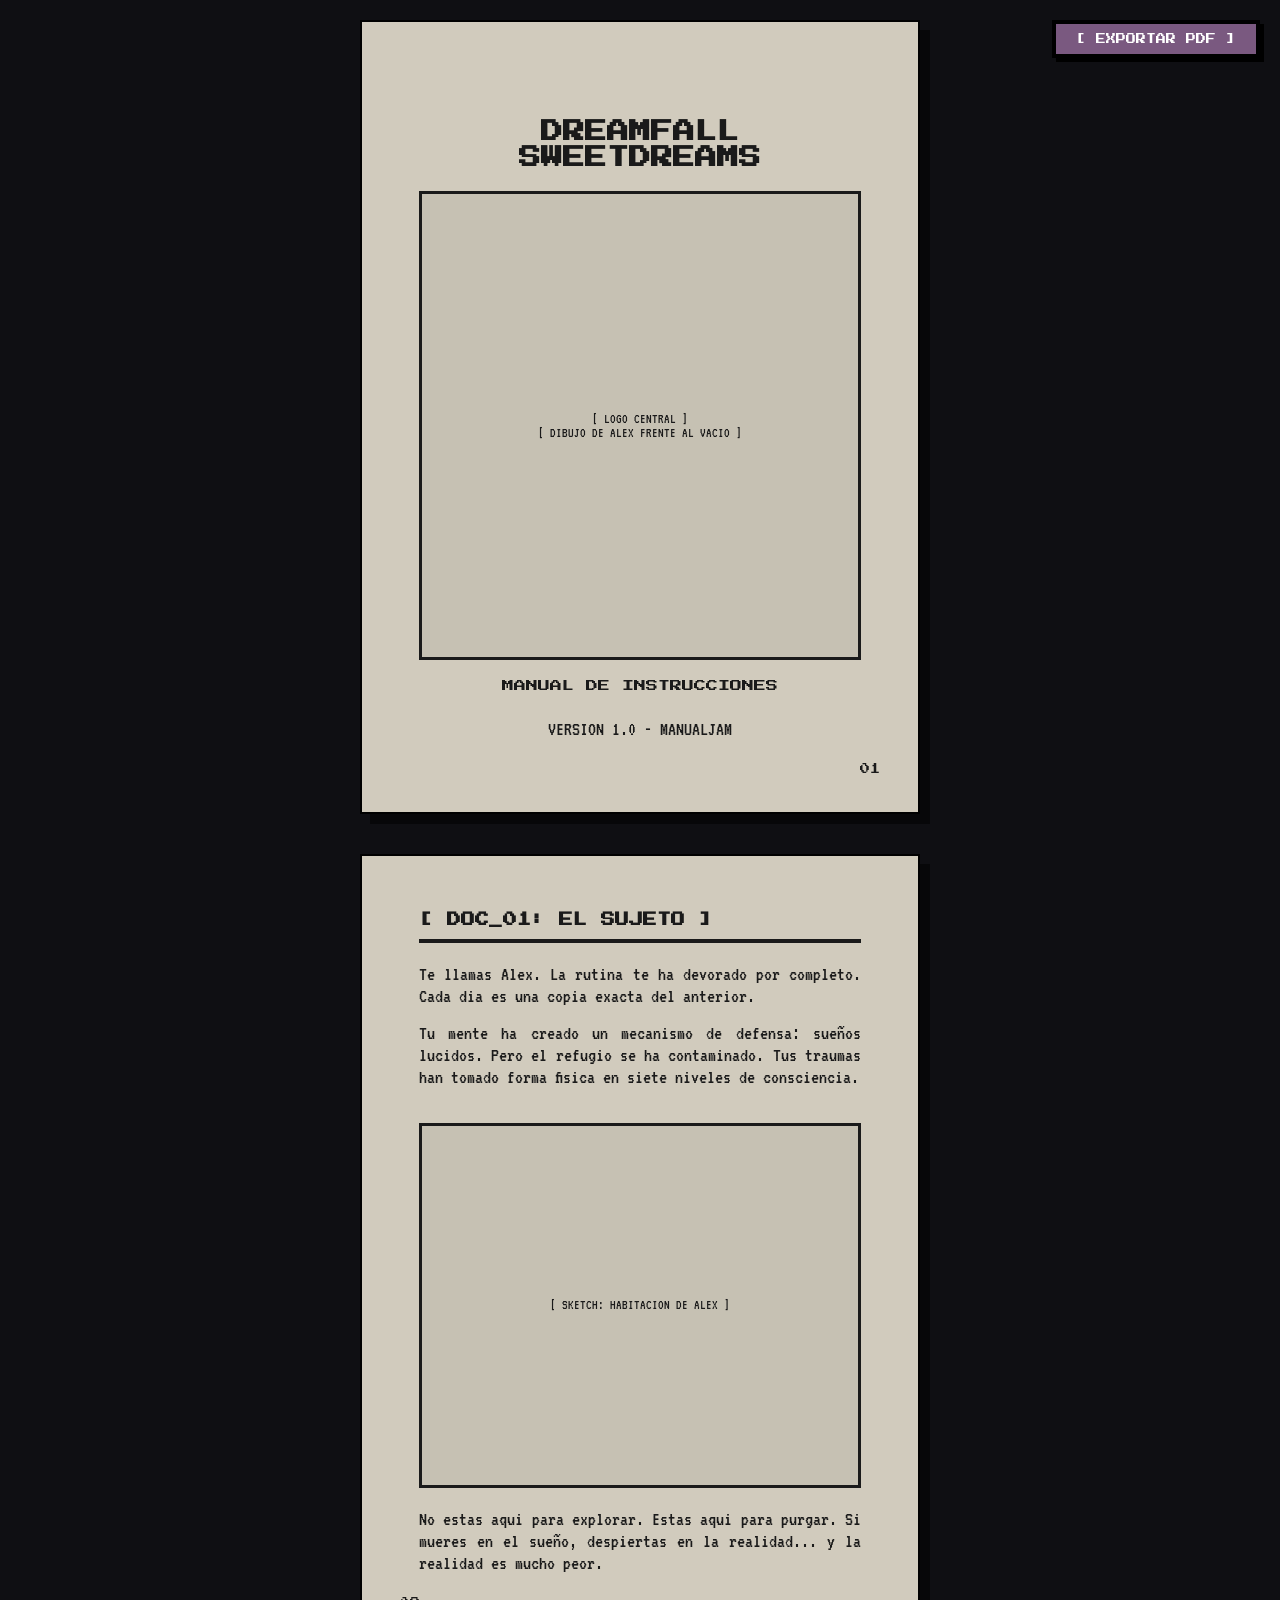
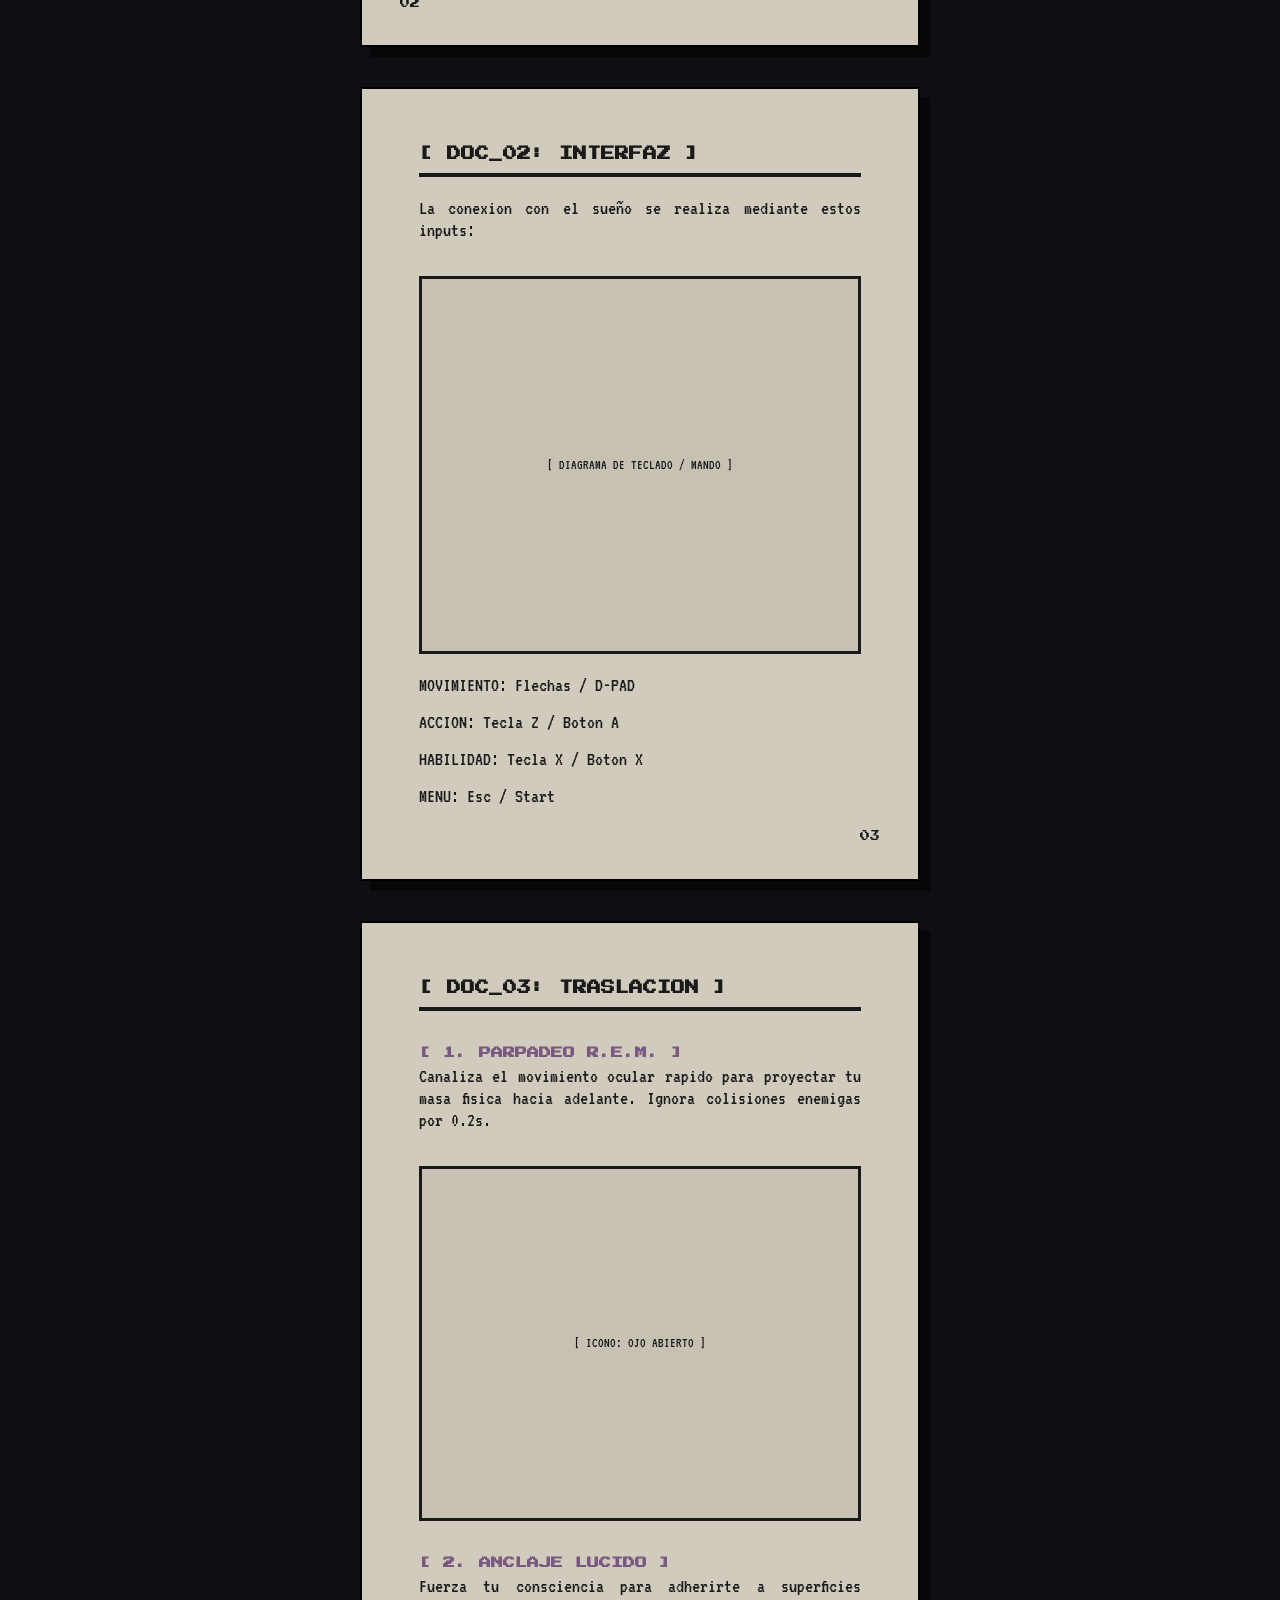
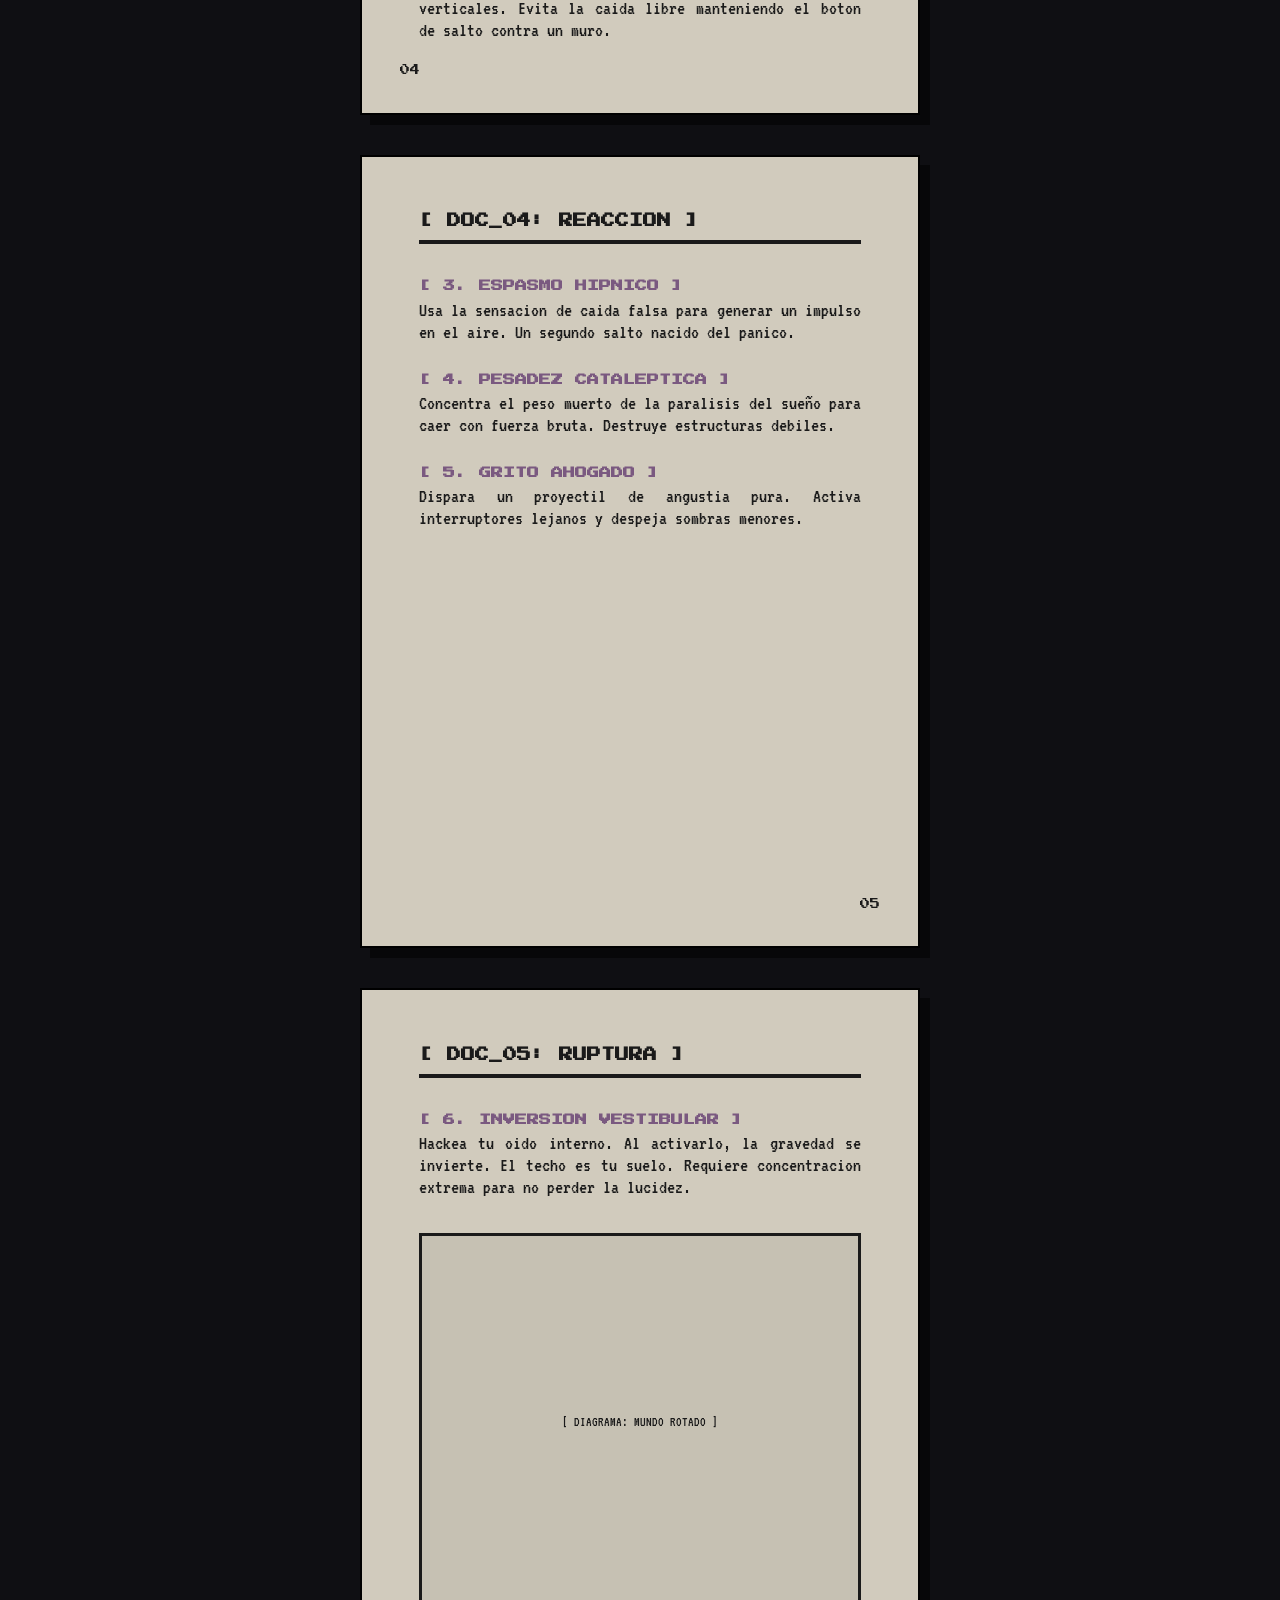
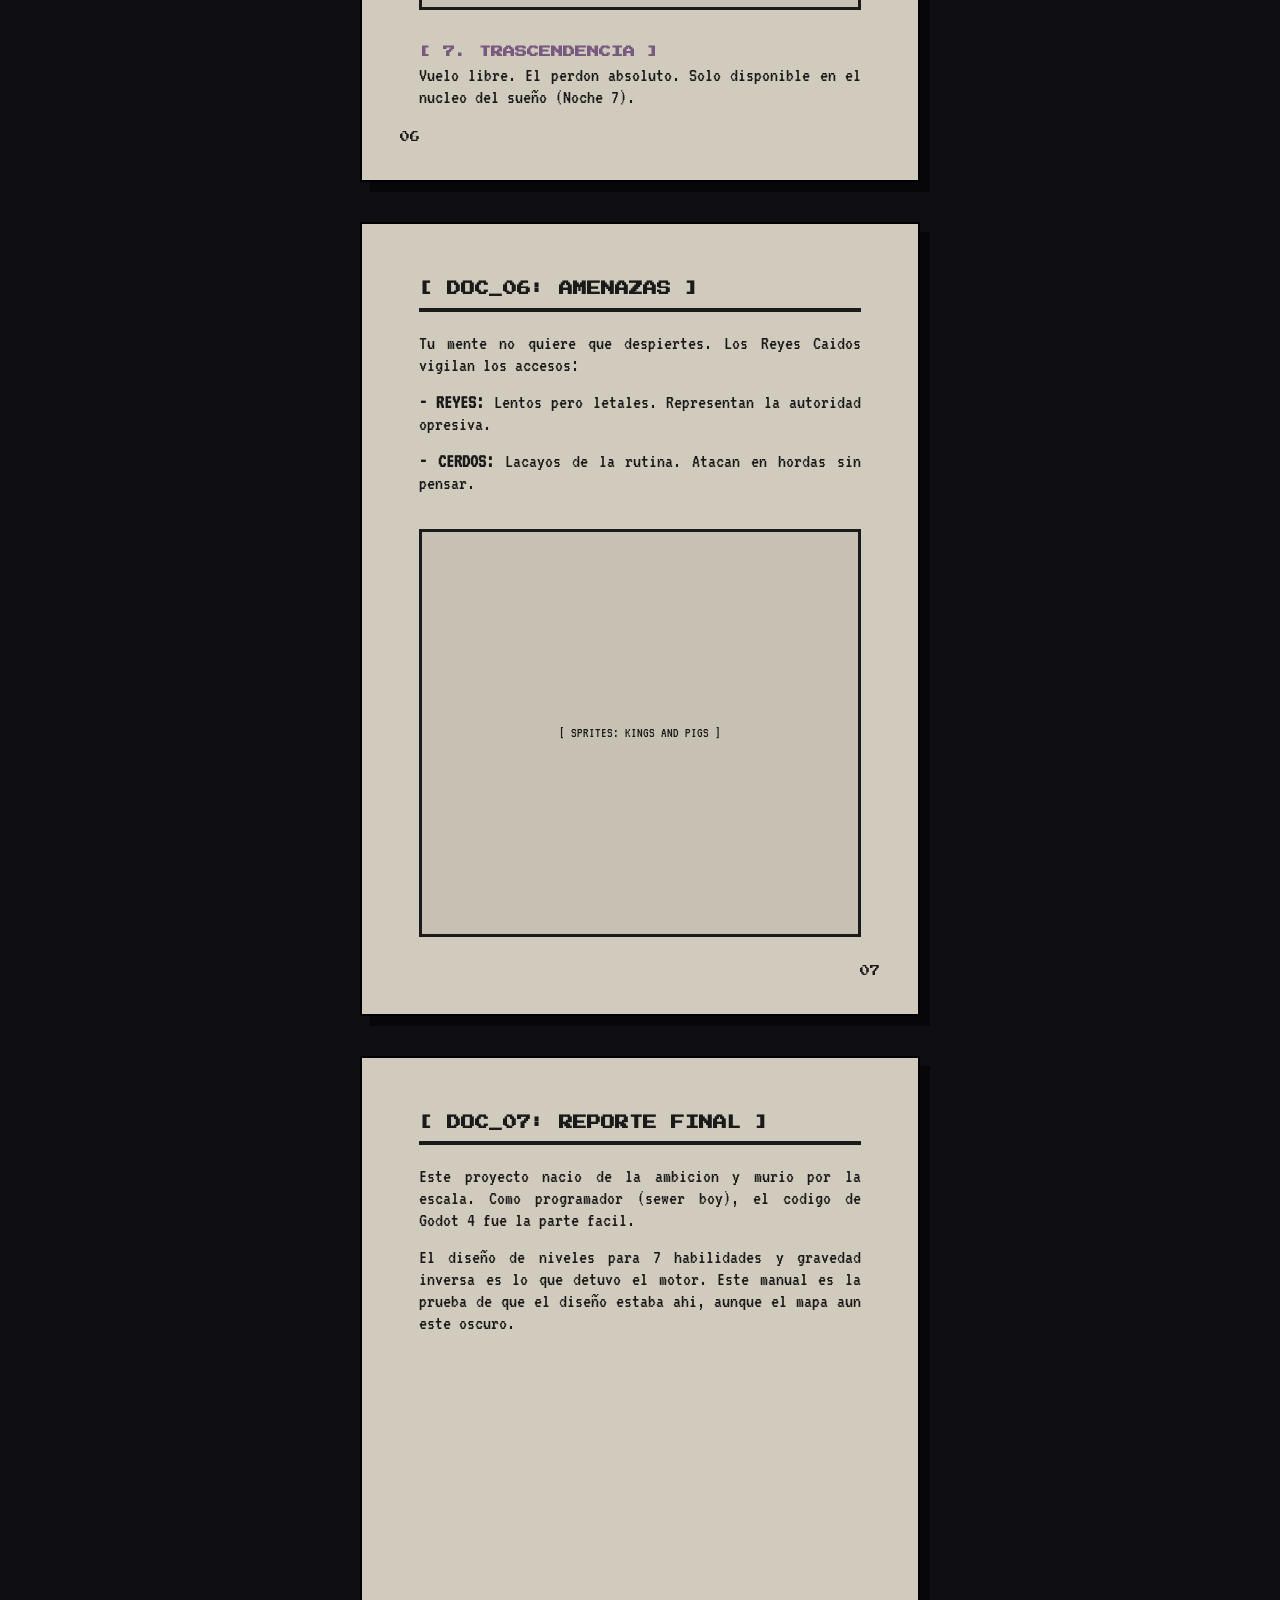
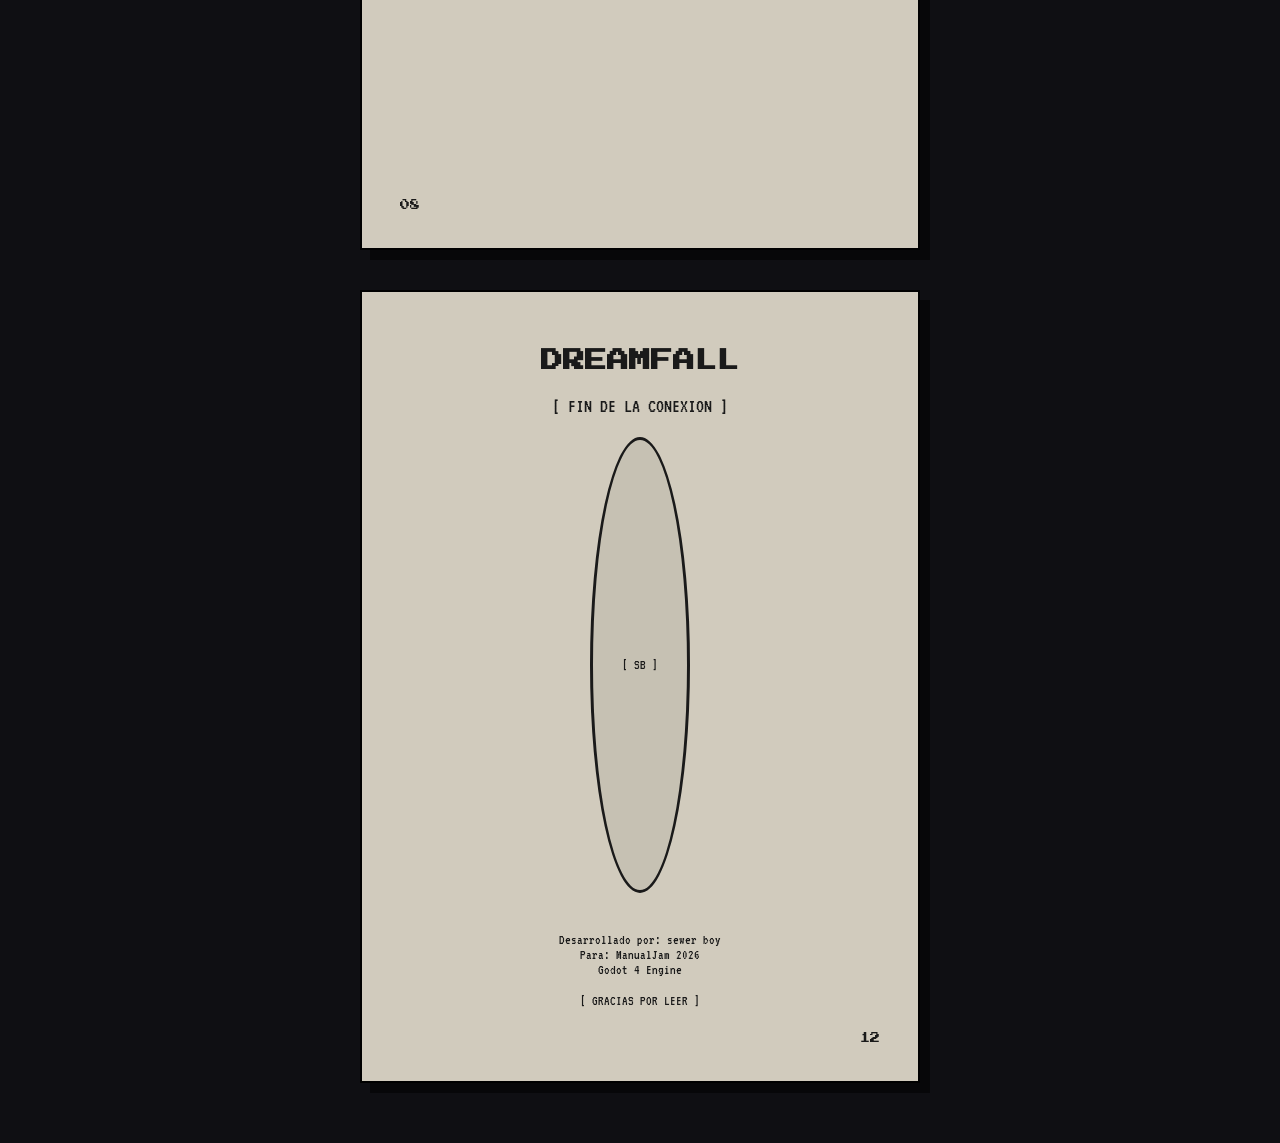
<file: manual.html>
<!DOCTYPE html>
<html lang="es">
<head>
    <meta charset="UTF-8">
    <meta name="viewport" content="width=device-width, initial-scale=1.0">
    <title>Manual - Dreamfall: Sweetdreams</title>
    <link href="https://fonts.googleapis.com/css2?family=Press+Start+2P&family=VT323&display=swap" rel="stylesheet">
    <style>
        :root {
            --bg-paper: #d1cbbd;
            --text-ink: #1a1a1a;
            --accent: #7a5980;
        }

        * { margin: 0; padding: 0; box-sizing: border-box; }

        body {
            background-color: #0f0f13;
            font-family: 'VT323', monospace;
            display: flex;
            flex-direction: column;
            align-items: center;
            padding: 20px;
        }

        /* Botón de impresión (Desaparece al imprimir) */
        .print-nav {
            position: fixed;
            top: 20px;
            right: 20px;
            z-index: 100;
        }

        .btn-print {
            background: var(--accent);
            color: white;
            border: 4px solid #000;
            padding: 10px 20px;
            font-family: 'Press Start 2P', cursive;
            font-size: 10px;
            cursor: pointer;
            box-shadow: 4px 4px 0 #000;
        }

        .btn-print:hover { transform: translate(-2px, -2px); box-shadow: 6px 6px 0 #000; }

        /* Contenedor de Páginas A5 */
        .page {
            width: 148mm;
            height: 210mm;
            background-color: var(--bg-paper);
            color: var(--text-ink);
            margin-bottom: 40px;
            padding: 15mm;
            position: relative;
            box-shadow: 10px 10px 0 rgba(0,0,0,0.5);
            overflow: hidden;
            display: flex;
            flex-direction: column;
            border: 2px solid #000;
        }

        /* Estética Fanzine / Fotocopia */
        .page::before {
            content: "";
            position: absolute;
            top: 0; left: 0; width: 100%; height: 100%;
            background: url('https://www.transparenttextures.com/patterns/carbon-fibre.png');
            opacity: 0.05;
            pointer-events: none;
        }

        h1, h2, h3 { font-family: 'Press Start 2P', cursive; text-transform: uppercase; line-height: 1.2; }
        h1 { font-size: 22px; text-align: center; margin-top: 40px; }
        h2 { font-size: 14px; margin-bottom: 20px; border-bottom: 4px solid var(--text-ink); padding-bottom: 10px; }
        h3 { font-size: 12px; margin: 15px 0 5px 0; color: var(--accent); }
        
        p { font-size: 20px; line-height: 1.1; margin-bottom: 15px; text-align: justify; }
        
        .page-num { position: absolute; bottom: 10mm; right: 10mm; font-family: 'Press Start 2P'; font-size: 10px; }
        .page-num.left { right: auto; left: 10mm; }

        .art-box {
            border: 3px solid var(--text-ink);
            flex-grow: 1;
            display: flex;
            align-items: center;
            justify-content: center;
            margin: 20px 0;
            background: rgba(0,0,0,0.05);
            text-align: center;
            font-size: 14px;
            padding: 20px;
        }

        .habilidad-grid { display: grid; grid-template-columns: 1fr; gap: 10px; }

        /* --- CONFIGURACIÓN PARA PDF --- */
        @media print {
            body { background: white; padding: 0; }
            .print-nav { display: none; }
            .page {
                margin: 0;
                box-shadow: none;
                page-break-after: always;
                border: none;
                width: 148mm;
                height: 210mm;
            }
            .page::before { opacity: 0.1; } /* Más ruido para el impreso */
        }
    </style>
</head>
<body>

    <div class="print-nav">
        <button class="btn-print" onclick="window.print()">[ EXPORTAR PDF ]</button>
    </div>

    <div class="page">
        <h1>DREAMFALL<br>SWEETDREAMS</h1>
        <div class="art-box">
            [ LOGO CENTRAL ]<br>
            [ DIBUJO DE ALEX FRENTE AL VACIO ]
        </div>
        <p style="text-align: center; font-family: 'Press Start 2P'; font-size: 12px;">MANUAL DE INSTRUCCIONES</p>
        <p style="text-align: center; margin-top: 10px;">VERSION 1.0 - MANUALJAM</p>
        <div class="page-num">01</div>
    </div>

    <div class="page">
        <h2>[ DOC_01: EL SUJETO ]</h2>
        <p>Te llamas Alex. La rutina te ha devorado por completo. Cada dia es una copia exacta del anterior.</p>
        <p>Tu mente ha creado un mecanismo de defensa: sueños lucidos. Pero el refugio se ha contaminado. Tus traumas han tomado forma fisica en siete niveles de consciencia.</p>
        <div class="art-box" style="height: 150px;">[ SKETCH: HABITACION DE ALEX ]</div>
        <p>No estas aqui para explorar. Estas aqui para purgar. Si mueres en el sueño, despiertas en la realidad... y la realidad es mucho peor.</p>
        <div class="page-num left">02</div>
    </div>

    <div class="page">
        <h2>[ DOC_02: INTERFAZ ]</h2>
        <p>La conexion con el sueño se realiza mediante estos inputs:</p>
        <div class="art-box">
            [ DIAGRAMA DE TECLADO / MANDO ]
        </div>
        <p>MOVIMIENTO: Flechas / D-PAD</p>
        <p>ACCION: Tecla Z / Boton A</p>
        <p>HABILIDAD: Tecla X / Boton X</p>
        <p>MENU: Esc / Start</p>
        <div class="page-num">03</div>
    </div>

    <div class="page">
        <h2>[ DOC_03: TRASLACION ]</h2>
        <h3>[ 1. PARPADEO R.E.M. ]</h3>
        <p>Canaliza el movimiento ocular rapido para proyectar tu masa fisica hacia adelante. Ignora colisiones enemigas por 0.2s.</p>
        <div class="art-box" style="height: 100px;">[ ICONO: OJO ABIERTO ]</div>
        <h3>[ 2. ANCLAJE LUCIDO ]</h3>
        <p>Fuerza tu consciencia para adherirte a superficies verticales. Evita la caida libre manteniendo el boton de salto contra un muro.</p>
        <div class="page-num left">04</div>
    </div>

    <div class="page">
        <h2>[ DOC_04: REACCION ]</h2>
        <h3>[ 3. ESPASMO HIPNICO ]</h3>
        <p>Usa la sensacion de caida falsa para generar un impulso en el aire. Un segundo salto nacido del panico.</p>
        <h3>[ 4. PESADEZ CATALEPTICA ]</h3>
        <p>Concentra el peso muerto de la paralisis del sueño para caer con fuerza bruta. Destruye estructuras debiles.</p>
        <h3>[ 5. GRITO AHOGADO ]</h3>
        <p>Dispara un proyectil de angustia pura. Activa interruptores lejanos y despeja sombras menores.</p>
        <div class="page-num">05</div>
    </div>

    <div class="page">
        <h2>[ DOC_05: RUPTURA ]</h2>
        <h3>[ 6. INVERSION VESTIBULAR ]</h3>
        <p>Hackea tu oido interno. Al activarlo, la gravedad se invierte. El techo es tu suelo. Requiere concentracion extrema para no perder la lucidez.</p>
        <div class="art-box" style="height: 120px;">[ DIAGRAMA: MUNDO ROTADO ]</div>
        <h3>[ 7. TRASCENDENCIA ]</h3>
        <p>Vuelo libre. El perdon absoluto. Solo disponible en el nucleo del sueño (Noche 7).</p>
        <div class="page-num left">06</div>
    </div>

    <div class="page">
        <h2>[ DOC_06: AMENAZAS ]</h2>
        <p>Tu mente no quiere que despiertes. Los Reyes Caidos vigilan los accesos:</p>
        <p><strong>- REYES:</strong> Lentos pero letales. Representan la autoridad opresiva.</p>
        <p><strong>- CERDOS:</strong> Lacayos de la rutina. Atacan en hordas sin pensar.</p>
        <div class="art-box" style="height: 120px;">[ SPRITES: KINGS AND PIGS ]</div>
        <div class="page-num">07</div>
    </div>

    <div class="page">
        <h2>[ DOC_07: REPORTE FINAL ]</h2>
        <p>Este proyecto nacio de la ambicion y murio por la escala. Como programador (sewer boy), el codigo de Godot 4 fue la parte facil.</p>
        <p>El diseño de niveles para 7 habilidades y gravedad inversa es lo que detuvo el motor. Este manual es la prueba de que el diseño estaba ahi, aunque el mapa aun este oscuro.</p>
        <div class="page-num left">08</div>
    </div>

    <div class="page" style="text-align: center; justify-content: center;">
        <h1 style="margin: 0;">DREAMFALL</h1>
        <p style="text-align: center; margin: 20px 0;">[ FIN DE LA CONEXION ]</p>
        <div class="art-box" style="border-radius: 50%; width: 100px; height: 100px; margin: 0 auto;">[ SB ]</div>
        <p style="text-align: center; margin-top: 40px; font-size: 14px;">
            Desarrollado por: sewer boy<br>
            Para: ManualJam 2026<br>
            Godot 4 Engine<br><br>
            [ GRACIAS POR LEER ]
        </p>
        <div class="page-num">12</div>
    </div>

</body>
</html>
</file>
